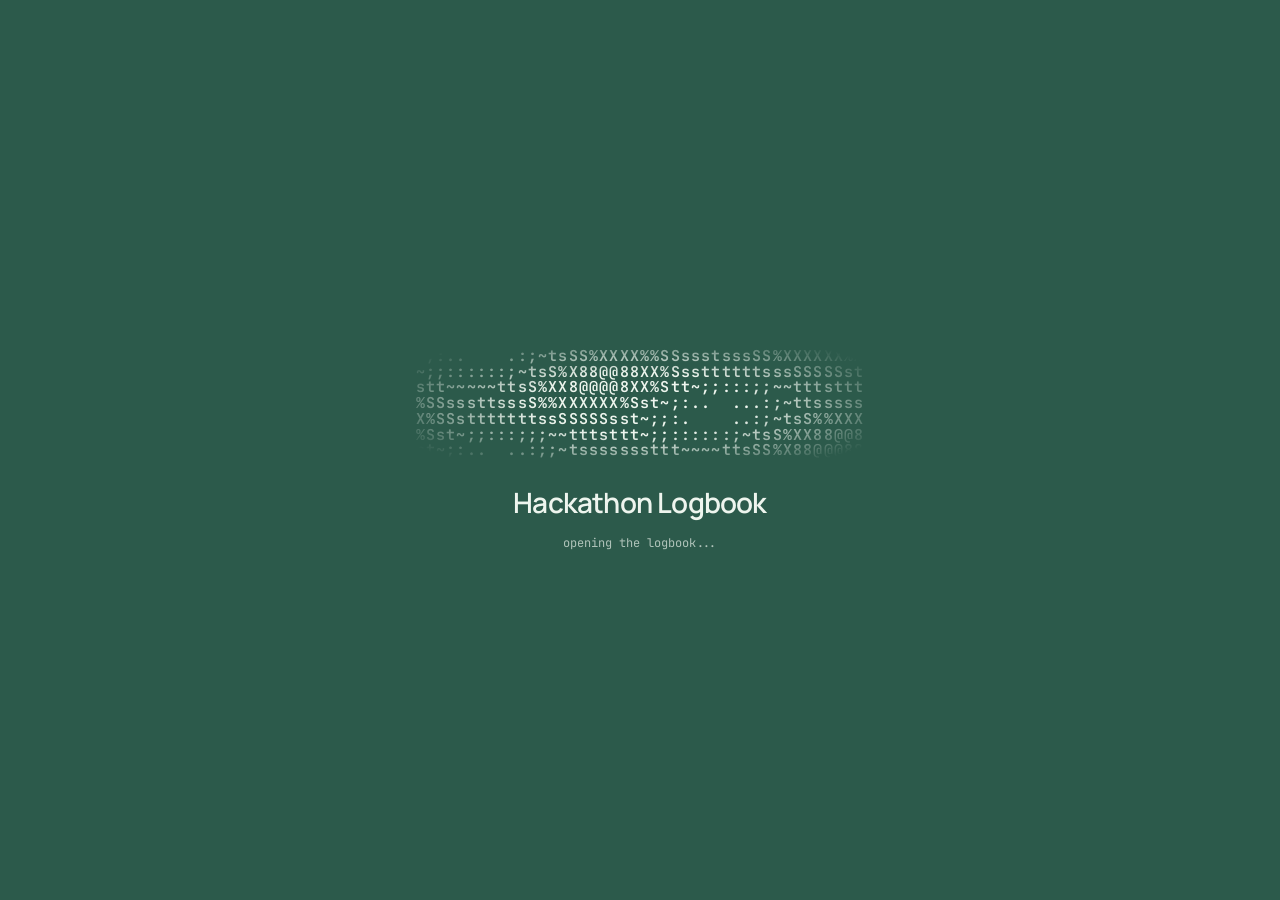
<file: index.html>
<!DOCTYPE html>
<html lang="en">
<head>
<meta charset="UTF-8" />
<title>Hackathon Logbook</title>
<link rel="icon" href="favicon.svg" type="image/svg+xml">
<link rel="alternate icon" href="favicon.ico" type="image/x-icon">
<meta name="viewport" content="width=device-width, initial-scale=1.0">
<meta name="theme-color" content="#2c5a4b">
<meta name="description" content="Swar Churi’s hackathon logbook. Browse events, projects, team photos, and results.">
<link rel="canonical" href="https://sc.is-a.dev/hackathons/">
<meta property="og:type" content="website">
<meta property="og:site_name" content="Swar Churi">
<meta property="og:url" content="https://sc.is-a.dev/hackathons/">
<meta property="og:title" content="Hackathon Logbook · Swar Churi">
<meta property="og:description" content="27 hackathons, 2024–2026. Projects, teams, results and photos from weekends spent building instead of resting.">
<meta property="og:image" content="https://sc.is-a.dev/hackathons/og.png">
<meta property="og:image:width" content="1200">
<meta property="og:image:height" content="630">
<meta property="og:image:alt" content="Hackathon Logbook, a record of weekends spent building instead of resting, over an ASCII koi pond">
<meta name="twitter:card" content="summary_large_image">
<meta name="twitter:title" content="Hackathon Logbook · Swar Churi">
<meta name="twitter:description" content="27 hackathons, 2024–2026. Projects, teams, results and photos.">
<meta name="twitter:image" content="https://sc.is-a.dev/hackathons/og.png">
<link rel="stylesheet" href="wallpaper.css">
<link rel="stylesheet" href="style.css">
</head>

<body class="loading">
<div id="loader" role="status" aria-label="Loading the logbook">
  <pre id="loader-art" aria-hidden="true"></pre>
  <div class="loader-title">Hackathon Logbook</div>
  <div class="loader-sub">opening the logbook<span aria-hidden="true">...</span></div>
</div>
<script src="loader.js"></script>
<div class="sky" id="sky" aria-hidden="true"></div>
<canvas id="wall" aria-hidden="true"></canvas>
<div class="veil" aria-hidden="true"></div>
<div class="pill dock" id="dock" role="group" aria-label="Wallpaper"></div>
<main class="container">

  <h1 class="title">Hackathon Logbook</h1>
  <div class="subtitle">
    A record of weekends spent building instead of resting.
  </div>

  <div class="divider"></div>

  <nav class="logbook-views" aria-label="Logbook views">
    <a href="#events" aria-current="true">Timeline</a>
    <a href="#photos">Gallery</a>
  </nav>

  <div id="timeline-view">
    <div class="filters" id="filters">
      <div class="filter filter-search">
        <label for="filter-search">Search events, projects, or teammates</label>
        <input id="filter-search" type="search" placeholder="BEACON or Sai">
      </div>
      <button class="filter-toggle" id="filter-toggle" type="button"
              aria-expanded="false" aria-controls="filter-options">Filters</button>
      <div class="filter-options" id="filter-options">
        <div class="filter">
          <label for="filter-year">Year</label>
          <select id="filter-year"></select>
        </div>
        <div class="filter">
          <label for="filter-result">Result</label>
          <select id="filter-result"></select>
        </div>
        <div class="filter">
          <label for="filter-location">Location</label>
          <select id="filter-location"></select>
        </div>
        <button class="filter-reset" id="filter-reset" type="button">Reset</button>
      </div>
    </div>

    <p class="filter-status" id="filter-status" role="status"></p>
    <div id="timeline" aria-busy="true"></div>

    <div class="reflection" id="summary"></div>
  </div>

  <section id="gallery-view" aria-label="Hackathon photo gallery" hidden>
    <div class="photo-grid" id="photo-grid"></div>
  </section>

  <footer class="footer">
    <p>this page exists so i don’t forget how far i’ve come</p>
    <a href="alpha/">Journal edition ↗</a>
  </footer>
</main>

<dialog id="gallery" aria-labelledby="gallery-title">
  <div class="gallery-header">
    <h2 id="gallery-title"></h2>
    <form method="dialog"><button autofocus>Close</button></form>
  </div>
  <img id="gallery-image" alt="">
  <div class="gallery-nav">
    <button id="gallery-prev" type="button">Previous</button>
    <span id="gallery-count" role="status"></span>
    <button id="gallery-next" type="button">Next</button>
  </div>
</dialog>
<script src="app.js"></script>
<script src="wallpaper.js" defer></script>
</body>
</html>
</file>
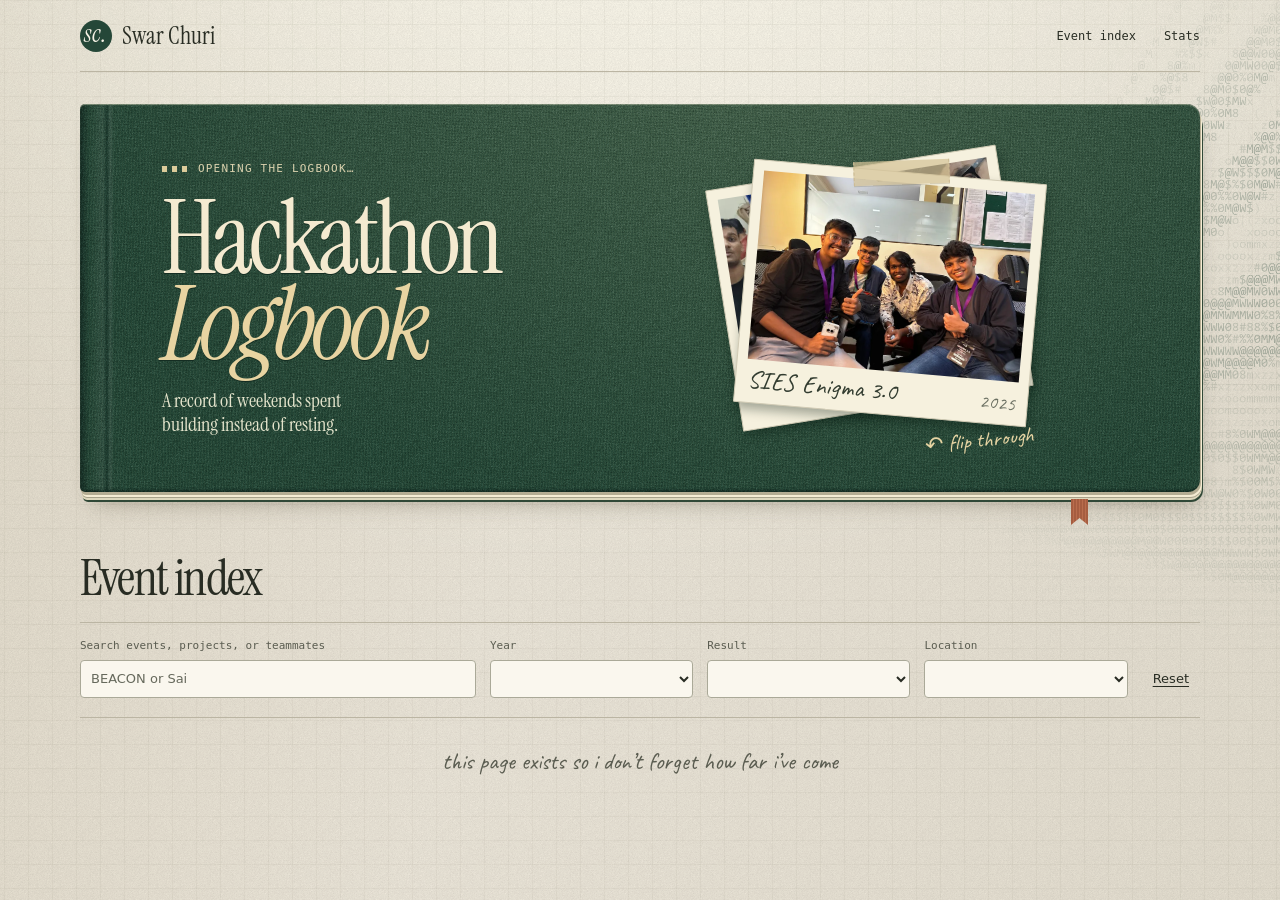
<file: alpha/index.html>
<!DOCTYPE html>
<html lang="en">
<head>
<meta charset="UTF-8" />
<title>Hackathon Logbook</title>
<link rel="icon" href="../favicon.ico" type="image/x-icon">
<meta name="viewport" content="width=device-width, initial-scale=1.0">
<meta name="theme-color" content="#203e32">
<meta name="description" content="Swar Churi’s personal hackathon journal. Projects, team photos, results, and weekends spent building.">
<link rel="preload" href="../assets/fonts/instrument-serif.woff2" as="font" type="font/woff2" crossorigin>

<link rel="stylesheet" href="style.css">
</head>

<body>
<div class="desk-ink" aria-hidden="true"></div>
<div class="container">
  <header class="masthead">
    <a class="author" href="https://swar.is-a.dev/"><span class="monogram" aria-hidden="true">sc.</span>Swar Churi</a>
    <nav aria-label="On this page"><a href="#archive">Event index</a><a href="#summary">Stats</a></nav>
  </header>
  <main>
  <section class="book-cover" aria-labelledby="book-title">
    <div class="cover-type">
      <div class="cover-record" id="cover-record" role="status">
        <span class="logbook-loader"><span class="loader-track" aria-hidden="true"></span>Opening the logbook…</span>
      </div>
      <h1 id="book-title">Hackathon<br><em>Logbook</em></h1>
      <p class="subtitle">A record of weekends spent<br>building instead of resting.</p>
    </div>
    <div class="print-stack">
      <div class="back-print" aria-hidden="true"><img id="back-photo" src="../assets/cover/tech-a-thon.webp" alt=""></div>
      <button class="front-print" id="flip-print" type="button" aria-label="Flip to the next event photo" aria-describedby="print-caption">
        <img id="cover-photo" src="../assets/cover/enigma.webp" alt="The Enigma team sitting together with their medals">
        <span class="print-caption" id="print-caption" aria-live="polite">SIES Enigma 3.0 <span>2025</span></span>
      </button>
      <span class="flip-hint" aria-hidden="true">↶ flip through</span>
    </div>
  </section>

  <section id="archive" aria-labelledby="index-title">
  <h2 class="section-title" id="index-title">Event index</h2>
  <div class="filters" id="filters">
    <div class="filter filter-search">
      <label for="filter-search">Search events, projects, or teammates</label>
      <input id="filter-search" type="search" placeholder="BEACON or Sai">
    </div>
    <button class="filter-toggle" id="filter-toggle" type="button"
            aria-expanded="false" aria-controls="filter-options">Filters</button>
    <div class="filter-options" id="filter-options">
      <div class="filter">
        <label for="filter-year">Year</label>
        <select id="filter-year"></select>
      </div>
      <div class="filter">
        <label for="filter-result">Result</label>
        <select id="filter-result"></select>
      </div>
      <div class="filter">
        <label for="filter-location">Location</label>
        <select id="filter-location"></select>
      </div>
      <button class="filter-reset" id="filter-reset" type="button">Reset</button>
    </div>
  </div>

  <p class="filter-status" id="filter-status" role="status"></p>
  <div id="timeline" aria-busy="true"></div>
  </section>

  <div class="reflection" id="summary"></div>

  </main>
  <footer class="footer">
    this page exists so i don’t forget how far i’ve come
  </footer>

</div>

<dialog id="gallery" aria-labelledby="gallery-title">
  <div class="gallery-header">
    <h2 id="gallery-title"></h2>
    <form method="dialog"><button autofocus>Close</button></form>
  </div>
  <img id="gallery-image" alt="">
  <div class="gallery-nav">
    <button id="gallery-prev" type="button">Previous</button>
    <span id="gallery-count" role="status"></span>
    <button id="gallery-next" type="button">Next</button>
  </div>
</dialog>
<script src="app.js"></script>
</body>
</html>
</file>
<file: wallpaper.css>
/* Scene palettes, wallpaper and dock from SC136/portfolios. */
:root {
    /* overwritten by the active wallpaper */
    --sky: #2c5a4b;
    --ink: #eef5ee;
    --dim: rgba(238, 245, 238, 0.66);
    --panel: rgba(18, 46, 37, 0.46);
    --panel-2: rgba(255, 255, 255, 0.07);
    --line: rgba(255, 255, 255, 0.16);
    --veil: rgba(44, 90, 75, 0.35);
    --shadow: rgba(0, 0, 0, 0.28);
}

/* ----- the wallpaper ----- */
.sky, #wall { position: fixed; inset: 0; width: 100%; height: 100%; }
.sky, #wall { pointer-events: none; }
.sky { z-index: -3; background: var(--sky); transition: opacity 0.35s ease; }
#wall { z-index: -2; transition: opacity 0.35s ease; }
.swapping .sky, .swapping #wall { opacity: 0; }
/* a light tint behind the content column; the wallpaper stays sharp, only the cards frost it */
.veil {
    position: fixed;
    z-index: -1;
    top: 0;
    bottom: 0;
    left: 50%;
    width: min(1120px, 100%);
    transform: translateX(-50%);
    background: var(--veil);
    -webkit-mask-image: linear-gradient(90deg, transparent, #000 14%, #000 86%, transparent);
    mask-image: linear-gradient(90deg, transparent, #000 14%, #000 86%, transparent);
    pointer-events: none;
    transition: background-color 0.5s ease;
}

/* ----- floating controls ----- */
.pill {
    display: inline-flex;
    align-items: center;
    gap: 4px;
    padding: 5px;
    border-radius: 999px;
    background: var(--panel);
    border: 1px solid var(--line);
    -webkit-backdrop-filter: blur(16px) saturate(1.3);
    backdrop-filter: blur(16px) saturate(1.3);
    box-shadow: 0 8px 24px -10px var(--shadow);
    font-size: 0.82rem;
    transition: background-color 0.5s ease, border-color 0.5s ease;
}
.dock {
    position: fixed;
    z-index: 10;
    top: 14px;
    left: 50%;
    transform: translateX(-50%);
}
.dock button {
    font: inherit;
    color: var(--dim);
    background: none;
    border: 0;
    border-radius: 999px;
    cursor: pointer;
    display: inline-flex;
    align-items: center;
    gap: 8px;
    padding: 6px 12px 6px 7px;
    transition: background-color 0.2s, color 0.2s;
}
.dock button:hover { color: var(--ink); }
.dock button[aria-pressed="true"] { color: var(--ink); background: var(--panel-2); box-shadow: 0 0 0 1px var(--line) inset; }
.dock .sw { width: 18px; height: 18px; border-radius: 50%; box-shadow: 0 0 0 1px var(--line), 0 1px 3px rgba(0, 0, 0, 0.25); }
.dock .sep { width: 1px; height: 18px; background: var(--line); margin: 0 3px; }
.dock .ico { padding: 7px; }
.dock .ico svg { width: 15px; height: 15px; display: block; }
.pill:focus-visible, .dock button:focus-visible { outline: 2px solid var(--ink); outline-offset: 3px; }

.dock [hidden] { display: none; }
@media (max-width: 720px) {
    #wall { opacity: .62; }
    .veil { -webkit-mask-image: none; mask-image: none; }
    .dock { left: auto; right: 12px; transform: none; }
    .dock .lbl { display: none; }
    .dock button { padding: 6px; }
}
@media (prefers-reduced-motion: reduce) {
    .sky, #wall, .veil, .pill, .dock button { transition: none; }
}
</file>
<file: style.css>
@font-face { font-family: Manrope; src: url("assets/fonts/manrope.woff2") format("woff2"); font-weight: 200 800; font-display: swap; }
@font-face { font-family: "JetBrains Mono"; src: url("assets/fonts/jetbrains-mono.woff2") format("woff2"); font-weight: 100 800; font-display: swap; }

:root {
  --bg: rgba(0, 0, 0, 0.32);
  --paper: var(--panel);
  --faint: var(--dim);
  --glow: rgba(255, 255, 255, 0.1);
  --accent: #f2d98a;
  --accent-hi: #fff0b8;
  --accent-win: #b7e07a;
  --accent-ok: #8fd3f4;
  --accent-loss: #ff8f86;
  --frost: blur(16px) saturate(1.3);
  --result-bg: rgba(255, 255, 255, 0.14);
}

* {
  box-sizing: border-box;
}

body {
  margin: 0;
  color: var(--ink);
  font-family: Manrope, system-ui, -apple-system, "Segoe UI", sans-serif;
  transition: color 0.5s ease;
}

.container {
  position: relative;
  max-width: 800px;
  margin: auto;
  padding: 84px 20px 100px;
}

/* ---------- Header ---------- */
.title {
  margin: 0;
  font-size: 36px;
  letter-spacing: -1.2px;
  font-weight: 600;
}

.subtitle {
  color: var(--faint);
  margin-top: 6px;
  max-width: 540px;
}

.divider {
  margin: 40px 0;
  border-top: 1px dashed var(--line);
}

.logbook-views {
  display: flex;
  gap: 4px;
  width: fit-content;
  margin-bottom: 20px;
  padding: 3px;
  border: 1px solid var(--line);
  border-radius: 12px;
  background: var(--panel);
}

.logbook-views a {
  padding: 10px 14px;
  border-radius: 8px;
  color: var(--ink);
  font: 13px/1.4 "JetBrains Mono", ui-monospace, monospace;
  text-decoration: none;
}

.logbook-views a:hover,
.logbook-views a[aria-current="true"] {
  background: var(--result-bg);
  color: var(--accent);
}

.logbook-views a:focus-visible,
.gallery-tile:focus-visible {
  outline: 2px solid var(--accent);
  outline-offset: 2px;
}

/* ---------- Filters ---------- */
.filters {
  display: grid;
  gap: 12px;
  margin-bottom: 28px;
  align-items: end;
}

.filter-options {
  display: grid;
  grid-template-columns: repeat(3, minmax(0, 1fr)) auto;
  align-items: end;
  gap: 12px;
}

.filter-toggle {
  display: none;
}

.filter label {
  display: block;
  font-size: 12px;
  color: var(--faint);
  margin-bottom: 6px;
  font-family: "JetBrains Mono", ui-monospace, monospace;
}

.filter select,
.filter input {
  width: 100%;
  background: var(--paper);
  color: var(--ink);
  border: 1px solid var(--line);
  border-radius: 10px;
  padding: 8px 10px;
  font-size: 13px;
  font-family: "JetBrains Mono", ui-monospace, monospace;
}

.filter-options .filter {
  display: grid;
  grid-template-columns: minmax(0, 1fr);
}

.filter-options select,
.filter-options .filter::after {
  grid-area: 2 / 1;
}

.filter-options select {
  appearance: none;
  padding-inline-end: 30px;
}

.filter-toggle::after,
.filter-options .filter::after {
  content: "";
  width: 6px;
  height: 6px;
  border: solid currentColor;
  border-width: 0 1.5px 1.5px 0;
  transform: translateY(-2px) rotate(45deg);
}

.filter-options .filter::after {
  place-self: center end;
  z-index: 1;
  margin-inline-end: 12px;
  pointer-events: none;
}

@supports (appearance: base-select) and selector(::picker(select)) {
  .filter-options select,
  .filter-options select::picker(select) {
    appearance: base-select;
  }

  .filter-options select::picker-icon {
    display: none;
  }

  .filter-options select::picker(select) {
    margin-block: 5px;
    padding: 4px;
    border: 1px solid var(--line);
    border-radius: 10px;
    background: linear-gradient(var(--panel), var(--panel)), var(--sky);
    color: var(--ink);
    box-shadow: 0 10px 24px var(--shadow);
  }

  .filter-options option {
    padding: 8px 10px;
    border-radius: 6px;
  }

  .filter-options option:checked {
    color: var(--accent);
  }

  .filter-options option:is(:hover, :focus-visible) {
    background: var(--result-bg);
  }

  .filter-options option::checkmark {
    order: 1;
    margin-inline-start: auto;
  }
}

.filter select:focus,
.filter input:focus {
  outline: none;
  border-color: color-mix(in srgb, var(--accent) 60%, transparent);
  box-shadow: 0 0 0 2px color-mix(in srgb, var(--accent) 15%, transparent);
}

.filter-reset {
  background: transparent;
  color: var(--faint);
  border: 1px dashed var(--line);
  border-radius: 10px;
  padding: 8px 12px;
  font-size: 12px;
  cursor: pointer;
  height: 38px;
}

.filter-reset:hover {
  color: var(--ink);
  border-color: color-mix(in srgb, var(--accent) 50%, transparent);
}

.filter-status {
  color: var(--faint);
  font-size: 14px;
}

.filter-status:empty {
  margin: 0;
}

/* ---------- Timeline ---------- */
/* ---------- Fullscreen loader ---------- */
#loader {
  position: fixed;
  inset: 0;
  z-index: 100;
  display: flex;
  flex-direction: column;
  align-items: center;
  justify-content: center;
  gap: 14px;
  background: var(--sky, #2c5a4b);
  color: var(--ink, #eef5ee);
  transition: opacity 0.6s ease, visibility 0.6s;
}
#loader.done { opacity: 0; visibility: hidden; pointer-events: none; }
body.loading { overflow: hidden; }
#loader-art {
  margin: 0 0 10px;
  font: 600 15px/1.05 "JetBrains Mono", ui-monospace, monospace;
  letter-spacing: 0.08em;
  color: var(--ink, #eef5ee);
  -webkit-mask-image: radial-gradient(ellipse 60% 70% at 50% 50%, #000 40%, transparent 100%);
  mask-image: radial-gradient(ellipse 60% 70% at 50% 50%, #000 40%, transparent 100%);
}
.loader-title { font-size: 28px; font-weight: 600; letter-spacing: -0.8px; }
.loader-sub { font: 12px "JetBrains Mono", ui-monospace, monospace; color: var(--dim, rgba(238, 245, 238, 0.66)); }
@media (prefers-reduced-motion: reduce) { #loader { transition: none; } }
.reflection:empty { display: none; }
#timeline [role="alert"] a { color: var(--accent); }
.year {
  margin-bottom: 50px;
  position: relative;
}

.year h2 {
  font-size: 18px;
  color: var(--faint);
  margin-bottom: 20px;
  letter-spacing: 2px;
  text-transform: uppercase;
  font-family: "JetBrains Mono", ui-monospace, monospace;
}

.entry {
  --entry-gap: 24px;
  position: relative;
  display: grid;
  grid-template-columns: 20px 1fr;
  gap: 16px;
  margin-bottom: var(--entry-gap);
}
.year-count {
  font-size: 12px;
  font-weight: 400;
  letter-spacing: 0;
  text-transform: none;
}
.entry:not(:last-child)::before {
  content: "";
  position: absolute;
  left: 4.5px;
  top: 11px;
  height: calc(100% + var(--entry-gap));
  width: 1px;
  background: var(--line);
  pointer-events: none;
}

.dot {
  position: relative;
  width: 10px;
  height: 10px;
  margin-top: 6px;
  border-radius: 50%;
  background: var(--faint);
  box-shadow: 0 0 0 6px rgba(255, 255, 255, 0.02);
}

.entry.winner .dot { background: var(--accent-win); }
.entry.runner .dot { background: var(--accent); }
.entry.finalist .dot, .entry.qualified .dot { background: var(--accent-ok); }
.entry.loss .dot { background: var(--accent-loss); }
.entry { scroll-margin-top: 20px; }
.entry.linked .card { border-color: var(--accent); }

.card {
  --card-radius: 12px;
  background: var(--paper);
  border: 1px solid var(--line);
  padding: 14px 16px;
  border-radius: var(--card-radius);
  box-shadow: 0 10px 30px rgba(0, 0, 0, 0.25);
  transition: transform 200ms ease, box-shadow 200ms ease, border-color 200ms ease;
  position: relative;
  overflow: hidden;
}

.card:hover {
  transform: translateY(-2px);
  border-color: color-mix(in srgb, var(--accent) 40%, transparent);
  box-shadow: 0 16px 36px rgba(0, 0, 0, 0.35), 0 0 0 1px var(--glow);
}

.event-photo {
  float: right;
  width: clamp(76px, 24%, 144px);
  aspect-ratio: 4 / 3;
  padding: 0;
  cursor: zoom-in;
  background: var(--bg);
  margin: 0 0 8px 14px;
  border: 1px solid var(--line);
  border-radius: 8px;
}

.event-photo img {
  display: block;
  width: 100%;
  height: 100%;
  object-fit: cover;
  border-radius: inherit;
}

.name {
  font-size: 15px;
  font-weight: 600;
}

.description {
  color: var(--ink);
  margin: 6px 0 0;
  font-size: 17px;
  line-height: 1.5;
}

.meta {
  margin-top: 6px;
  font-size: 13px;
  color: var(--faint);
}

.reveal-date,
.result,
.team-links,
.project-links {
  font-family: "JetBrains Mono", ui-monospace, monospace;
}

.reveal-date {
  margin-left: 6px;
}

.project-links {
  display: flex;
  flex-wrap: wrap;
  width: fit-content;
  max-width: 100%;
  margin-top: 10px;
  padding: 2px;
  border: 1px solid var(--line);
  border-radius: var(--card-radius);
  background: var(--result-bg);
}

.project-link {
  display: inline-flex;
  align-items: center;
  gap: 5px;
  min-height: 28px;
  padding-inline: 8px;
  border-radius: calc(var(--card-radius) - 3px);
  font-size: 12px;
  color: var(--ink);
  text-decoration: none;
}

.project-link:first-child {
  background: linear-gradient(135deg, color-mix(in srgb, var(--accent) 18%, transparent), transparent);
  color: var(--accent);
}

.project-link span {
  font: 13px/1 system-ui, sans-serif;
}

.project-link:hover {
  background: color-mix(in srgb, var(--accent) 22%, transparent);
  color: var(--accent-hi);
}

.project-link:focus-visible {
  outline: 2px solid var(--accent);
  outline-offset: -2px;
}

.photo-grid {
  display: grid;
  grid-template-columns: repeat(3, minmax(0, 1fr));
  gap: 12px;
}

.gallery-tile {
  display: flex;
  flex-direction: column;
  padding: 0;
  overflow: hidden;
  border: 1px solid var(--line);
  border-radius: 12px;
  background: var(--panel);
  color: var(--ink);
  font: inherit;
  text-align: start;
  cursor: zoom-in;
}

.gallery-tile:hover {
  border-color: var(--accent);
}

.gallery-tile img {
  width: 100%;
  aspect-ratio: 4 / 3;
  object-fit: cover;
}

.gallery-tile span {
  padding: 8px 10px;
  font-size: 13px;
}

@media (max-width: 520px) {
  .photo-grid { grid-template-columns: repeat(2, minmax(0, 1fr)); }
}

#gallery {
  width: min(900px, 95vw);
  padding: 16px;
  border: 1px solid var(--line);
  border-radius: 12px;
  background: var(--paper);
  color: var(--ink);
}

#gallery::backdrop { background: rgba(0, 0, 0, 0.82); }
body:has(#gallery[open]) { overflow: hidden; }

.gallery-header, .gallery-nav {
  display: flex;
  align-items: center;
  justify-content: space-between;
  gap: 12px;
}

.gallery-header h2 { margin: 0; font-size: 18px; }
#gallery button {
  background: var(--bg);
  color: var(--ink);
  border: 1px solid var(--line);
  border-radius: 8px;
  padding: 8px 12px;
  min-height: 44px;
  cursor: pointer;
}

#gallery-image {
  display: block;
  width: 100%;
  height: min(65dvh, 640px);
  margin: 12px 0;
  object-fit: contain;
  background: var(--bg);
  touch-action: pan-y pinch-zoom;
}

#gallery-count { margin: auto; color: var(--faint); font-size: 13px; }


.result {
  color: var(--ink);
  font-weight: 600;
  letter-spacing: 0.4px;
  text-transform: uppercase;
  font-size: 11px;
  display: inline-block;
  padding: 3px 10px;
  border-radius: 999px;
  background: var(--result-bg);
  border: 1px solid var(--line);
  box-shadow: 0 6px 18px -8px var(--shadow);
  backdrop-filter: blur(10px);
  -webkit-backdrop-filter: blur(10px);
}

.team-links a {
  color: var(--accent);
  text-decoration: none;
  border-bottom: 1px dashed color-mix(in srgb, var(--accent) 50%, transparent);
}

.team-links a:hover {
  color: var(--accent-hi);
  border-bottom-color: rgba(255, 240, 184, 0.9);
}

/* ---------- Reflection ---------- */
.reflection {
  margin-top: 60px;
  padding: 20px;
  border-left: 3px solid var(--line);
  color: var(--faint);
  font-size: 14px;
  background: linear-gradient(90deg, color-mix(in srgb, var(--accent) 6%, transparent), transparent);
}

.stats {
  margin-top: 16px;
  display: grid;
  gap: 10px;
}

.stat-totals {
  display: grid;
  grid-template-columns: repeat(auto-fit, minmax(min(128px, 100%), 1fr));
  gap: 16px;
  margin: 18px 0;
  padding: 16px 0;
  border-block: 1px solid var(--line);
}
.stat-totals dt, .stat-totals small { font-size: 12px; }
.stat-totals small { display: block; margin-top: 4px; color: var(--faint); font-family: Manrope, sans-serif; font-weight: 400; }
.stat-totals dd {
  margin: 4px 0;
  color: var(--ink);
  font: 600 24px "JetBrains Mono", monospace;
}

.stat {
  display: flex;
  align-items: baseline;
  justify-content: space-between;
  gap: 12px;
  font-size: 12px;
  font-family: "JetBrains Mono", ui-monospace, monospace;
  color: var(--faint);
}

.stat span:last-child {
  color: var(--ink);
  font-weight: 600;
}

.buddy {
  position: relative;
  display: inline-flex;
  align-items: center;
  gap: 6px;
  padding-bottom: 8px;
}

.buddy-toggle {
  font-size: 12px;
  color: var(--faint);
  transition: transform 200ms ease, color 200ms ease;
}

.buddy-list {
  position: absolute;
  right: 0;
  top: 22px;
  min-width: 180px;
  background: var(--paper);
  border: 1px solid var(--line);
  border-radius: 10px;
  padding: 8px 10px;
  box-shadow: 0 12px 28px rgba(0, 0, 0, 0.35);
  display: none;
  z-index: 5;
  pointer-events: auto;
}

.buddy-item {
  display: block;
  font-size: 12px;
  color: var(--faint);
  padding: 4px 0;
}

.buddy:hover .buddy-list {
  display: block;
}

.buddy:hover .buddy-toggle {
  color: var(--accent);
  transform: rotate(180deg);
}

.stats a {
  color: var(--accent);
  text-decoration: none;
  border-bottom: 1px dashed color-mix(in srgb, var(--accent) 50%, transparent);
}

.stats a:hover {
  color: var(--accent-hi);
  border-bottom-color: rgba(255, 240, 184, 0.9);
}

/* ---------- Footer ---------- */
.footer {
  margin-top: 80px;
  text-align: center;
  font-size: 12px;
  color: var(--faint);
}

@media (max-width: 600px) {
  .container {
    padding-top: 32px;
  }
  .divider {
    margin: 24px 0;
  }
  .title {
    font-size: 30px;
  }
  .filters {
    grid-template-columns: minmax(0, 1fr) auto;
    gap: 8px;
  }
  .filter-search {
    display: contents;
  }
  .filter-search label {
    grid-column: 1 / -1;
    margin-bottom: 0;
  }
  .filter input {
    min-height: 44px;
    font-size: 16px;
  }
  .filter-toggle {
    display: inline-flex;
    align-items: center;
    justify-content: center;
    gap: 8px;
    min-height: 44px;
    padding: 0 12px;
    border: 1px solid var(--line);
    border-radius: 10px;
    background: var(--paper);
    color: var(--ink);
    font: inherit;
    cursor: pointer;
  }
  .filter-toggle[aria-expanded="true"]::after {
    transform: translateY(2px) rotate(225deg);
  }
  .filter-options {
    grid-column: 1 / -1;
    grid-template-columns: repeat(2, minmax(0, 1fr));
    gap: 12px 8px;
  }
  .filter-toggle[aria-expanded="false"] + .filter-options {
    display: none;
  }
  .filter-options select,
  .filter-reset {
    min-height: 44px;
  }
  .entry {
    grid-template-columns: 14px 1fr;
  }
}

/* ---------- Frosted surfaces (portfolios look) ---------- */
.card, .filter select, .filter input, .filter-toggle, .filter-reset,
.reflection, .buddy-list, .result {
  -webkit-backdrop-filter: var(--frost);
  backdrop-filter: var(--frost);
}
.card { box-shadow: 0 10px 30px -12px var(--shadow); }
.card:hover { box-shadow: 0 16px 36px -14px var(--shadow), 0 0 0 1px var(--glow); }
.filter select, .filter input, .filter-toggle { background: var(--panel); }
.filter-reset { background: var(--panel-2); }
.reflection { background: var(--panel); border-radius: 12px; border: 1px solid var(--line); border-left-width: 3px; }
#gallery { background: var(--panel); -webkit-backdrop-filter: var(--frost); backdrop-filter: var(--frost); }
#gallery::backdrop { background: rgba(0, 0, 0, 0.6); }
.event-photo { background: var(--panel-2); }
.title, .name, .year h2 { text-shadow: 0 1px 14px var(--shadow); }
.footer a { color: var(--ink); margin-left: 8px; }
@media (max-width: 720px) { .container { padding-top: 64px; } }

/* ---------- Per-scene contrast ---------- */
html[data-wallpaper="sharks"] {
  --accent: #8a5200; --accent-hi: #5c3600;
  --accent-win: #3f7d12; --accent-ok: #1d6fa5; --accent-loss: #c0392b;
  --panel: rgba(255, 255, 255, 0.88) !important;
  --dim: rgba(27, 28, 30, 0.74) !important;
  --result-bg: rgba(0, 0, 0, 0.07);
}
html[data-wallpaper="clouds"] {
  --accent: #0a4a94; --accent-hi: #062f63;
  --accent-win: #1d7a2c; --accent-ok: #0a4a94; --accent-loss: #b3261e;
  --panel: rgba(255, 255, 255, 0.8) !important;
  --dim: rgba(15, 36, 64, 0.8) !important;
  --line: rgba(15, 36, 64, 0.2) !important;
  --result-bg: rgba(15, 36, 64, 0.08);
}
html[data-wallpaper="clouds"] .title, html[data-wallpaper="clouds"] .name, html[data-wallpaper="clouds"] .year h2,
html[data-wallpaper="sharks"] .title, html[data-wallpaper="sharks"] .name, html[data-wallpaper="sharks"] .year h2 { text-shadow: none; }
html[data-wallpaper="clouds"] #loader-art, html[data-wallpaper="sharks"] #loader-art { color: var(--ink); }
</file>
<file: alpha/style.css>
@font-face {
  font-family: "Instrument Serif";
  src: url("../assets/fonts/instrument-serif.woff2") format("woff2");
  font-display: swap;
}
@font-face {
  font-family: "Instrument Serif";
  src: url("../assets/fonts/instrument-serif-italic.woff2") format("woff2");
  font-style: italic;
  font-display: swap;
}
@font-face {
  font-family: Caveat;
  src: url("../assets/fonts/caveat.woff2") format("woff2");
  font-display: swap;
}

:root {
  color-scheme: light;
  --ink: #282c23;
  --muted: #5a5c50;
  --line: #bbb5a3;
  --paper: #f6f2e6;
  --green: #254738;
  --rust: #8e402e;
  --serif: "Instrument Serif", Georgia, serif;
  --hand: Caveat, cursive;
  --mono: ui-monospace, "Cascadia Mono", Consolas, monospace;
}
* { box-sizing: border-box; }
body {
  margin: 0;
  isolation: isolate;
  background: #efeade;
  color: var(--ink);
  font: 16px/1.5 system-ui, sans-serif;
}
body::before, body::after {
  content: "";
  position: fixed;
  inset: 0;
  pointer-events: none;
  z-index: -2;
}
body::before {
  background:
    linear-gradient(to right, #706d4f0d 1px, transparent 1px) center top / 24px 24px,
    linear-gradient(to bottom, #706d4f0d 1px, transparent 1px) center top / 24px 24px,
    radial-gradient(ellipse 78% 80% at 48% -12%, #fffcef 4%, transparent 94%),
    linear-gradient(106deg, #e6dfce, #f0eadd 43%, #e8e2d3);
}
body::after {
  z-index: -1;
  background: url("../assets/cover/grain.png") repeat;
  mix-blend-mode: multiply;
  opacity: .11;
}
.desk-ink {
  position: fixed;
  top: -70px;
  right: -75px;
  width: clamp(350px, 43vw, 720px);
  aspect-ratio: 1064 / 1426;
  z-index: -1;
  pointer-events: none;
  background: url("../assets/cover/atrium-ink.webp") center / contain no-repeat;
  mask-image: linear-gradient(90deg, transparent, #0003 35%, #000 82%), linear-gradient(transparent 5%, #000 26%, #000 56%, transparent);
  mask-composite: intersect;
  opacity: .31;
}
@media (prefers-reduced-motion: no-preference) {
  .desk-ink { animation: ink-light 14s ease-in-out infinite alternate; }
}
@keyframes ink-light { to { opacity: .2; } }
::selection { background: #decaa3; color: #182e23; }
a { color: inherit; text-underline-offset: .22em; }
button, input, select { font: inherit; color: inherit; }
button { cursor: pointer; }
:focus-visible { outline: 3px solid #af542f; outline-offset: 3px; }
.container { width: min(1120px, calc(100% - 96px)); margin: auto; }

/* ---------- Header ---------- */
.masthead {
  display: flex;
  justify-content: space-between;
  align-items: center;
  min-height: 72px;
  gap: 20px;
  border-bottom: 1px solid var(--line);
}
.masthead a { text-decoration: none; }
.masthead a:hover { text-decoration: underline; }
.author { display: inline-flex; align-items: center; gap: 10px; font: 24px/1 var(--serif); }
.monogram {
  display: grid;
  place-items: center;
  width: 32px;
  height: 32px;
  padding: 0 2px 3px 0;
  border-radius: 50%;
  background: var(--green);
  color: var(--paper);
  font: italic 25px/.9 var(--serif);
}
.masthead nav { display: flex; gap: 28px; font: 12px/1.5 var(--mono); }
.book-cover {
  position: relative;
  isolation: isolate;
  display: grid;
  grid-template-columns: 1.1fr .9fr;
  align-items: center;
  margin: 32px 0 58px;
  padding: clamp(34px, 4.2vw, 58px) clamp(42px, 6.4vw, 92px);
  min-height: 388px;
  border-radius: 5px 13px 12px 5px;
  color: #f4ead0;
  background:
    linear-gradient(90deg, #12251fa8, transparent 10px, #ffffff10 23px, #0d251e78 27px, #ffffff16 30px, transparent 34px),
    repeating-linear-gradient(92deg, transparent 0 2px, #c5cd9a0c 2px 3px),
    repeating-linear-gradient(2deg, transparent 0 2px, #0b231b22 2px 3px),
    radial-gradient(ellipse at 62% -15%, #44604a, transparent 76%), #234535;
  box-shadow: inset 0 1px 1px #809079, inset 1px -2px 3px #132a21, 1px 3px #b4ad93,
    2px 5px #f4ecd3, 2px 6px #a7a28b, 2px 8px #ded8bd, 3px 10px #304837, 5px 20px 22px -10px #4c402d62;
}
.book-cover::before {
  content: "";
  position: absolute;
  inset: 0;
  border-radius: inherit;
  pointer-events: none;
  z-index: -1;
  background: url("../assets/cover/grain.png");
  mix-blend-mode: soft-light;
  opacity: .52;
}
.book-cover::after {
  content: "";
  position: absolute;
  top: calc(100% + 7px);
  right: 10%;
  width: 17px;
  height: 26px;
  background: repeating-linear-gradient(90deg, #a65d40 0 2px, #b96d4d 2px 3px);
  clip-path: polygon(0 0, 100% 0, 100% 100%, 50% 73%, 0 100%);
}
.cover-record {
  min-height: 18px;
  color: #dcd3af;
  font: 11px/1.6 var(--mono);
  letter-spacing: .11em;
  text-transform: uppercase;
}
.book-cover h1 {
  margin: 18px 0 20px;
  font: 400 clamp(78px, 8vw, 112px)/.84 var(--serif);
  letter-spacing: -.045em;
  text-shadow: 0 1px 0 #142d22;
}
.book-cover h1 em { font-weight: 400; color: #e8d4a2; }
.subtitle { margin: 0; color: #e4e4cc; font: 20px/1.22 var(--serif); }
.print-stack {
  position: relative;
  justify-self: center;
  width: clamp(210px, 23vw, 296px);
  margin: 5px 6% 15px 0;
}
.front-print, .back-print {
  display: block;
  width: 100%;
  background: #f6f1de;
  border: 1px solid #d1cbb5;
  padding: 10px 10px 0;
  border-radius: 1px;
  box-shadow: 2px 6px 11px #07160f57;
}
.back-print {
  position: absolute;
  inset: 0;
  transform: translate(-7%, -2%) rotate(-9deg);
}
.front-print { position: relative; transform: rotate(5deg); color: #323c30; }
.front-print::before {
  content: "";
  position: absolute;
  z-index: 1;
  top: -12px;
  left: 34%;
  width: 32%;
  height: 24px;
  transform: rotate(-7deg);
  background: #d6c497b8;
  border-inline: 1px dashed #ccbb94;
  box-shadow: 0 1px 0 #5c513633;
  pointer-events: none;
}
.front-print img, .back-print img {
  display: block;
  width: 100%;
  aspect-ratio: 1.44;
  object-fit: cover;
  object-position: center 45%;
}
.print-caption {
  display: flex;
  justify-content: space-between;
  align-items: baseline;
  gap: 5px;
  padding: 5px 2px 8px;
  font: 25px/1.2 var(--hand);
}
.print-caption span { color: #6b7062; font-size: 19px; }
.flip-hint {
  position: absolute;
  top: calc(100% + 14px);
  right: 1%;
  color: #e6d4a3;
  font: 22px/1 var(--hand);
  transform: rotate(-6deg);
  pointer-events: none;
}

/* ---------- Filters ---------- */
#archive, #summary { scroll-margin-top: 22px; }
.section-title {
  margin: 0;
  font: 400 clamp(39px, 4vw, 56px)/1.08 var(--serif);
  letter-spacing: -.035em;
}
#index-title { margin-bottom: 17px; }
.filters, .filter-options { display: grid; align-items: end; gap: 14px; }
.filters {
  grid-template-columns: minmax(0,.92fr) minmax(0,1.65fr);
  padding: 15px 0 19px;
  border-block: 1px solid var(--line);
}
.filter-options { grid-template-columns: repeat(3,minmax(0,1fr)) auto; }
.filter { min-width: 0; }
.filter label {
  display: block;
  color: var(--muted);
  font: 11px/1.5 var(--mono);
  margin-bottom: 5px;
}
.filter select, .filter input, .filter-toggle, .filter-reset, #gallery button {
  background: #faf7ee;
  border: 1px solid #aaa998;
  border-radius: 4px;
  font: 13px/1.2 system-ui, sans-serif;
  min-height: 38px;
  padding: 7px 10px;
}
.filter input, .filter select { width: 100%; }
.filter input::placeholder { color: #66695c; }
.filter-reset { border-color: transparent; background: transparent; text-decoration: underline; text-underline-offset: 3px; }
.filter-toggle { display: none; }
.filter-status { margin: 14px 0; font: 13px/1.5 var(--mono); color: var(--muted); }
.filter-status:empty { display: none; }

/* ---------- Timeline ---------- */
.logbook-loader { display: inline-flex; align-items: center; gap: 9px; }
.loader-track {
  width: 27px;
  height: 6px;
  background: repeating-linear-gradient(90deg,#ddcc9b 0 5px, transparent 5px 10px);
  animation: ink-pass 1.2s ease-in-out infinite alternate;
}
@keyframes ink-pass { from { clip-path: inset(0 76% 0 0); } to { clip-path: inset(0); } }
.year {
  --year-column: clamp(105px, 12vw, 170px);
  position: relative;
  padding: 25px 0 6px var(--year-column);
  border-bottom: 1px solid var(--line);
}
.year-heading {
  position: absolute;
  top: 26px;
  left: 0;
  margin: 0;
  font: 400 clamp(38px, 4.7vw, 64px)/.95 var(--serif);
  letter-spacing: -.055em;
  color: var(--green);
}
.year-count { display: block; margin: 9px 0 0 2px; font: 11px/1.2 var(--mono); color: var(--muted); letter-spacing: 0; }
.entry {
  position: relative;
  --status-ink: #626451;
  display: grid;
  grid-template-columns: 14px minmax(0,1fr);
  column-gap: 16px;
  scroll-margin-top: 16px;
}
.entry.loss { --status-ink: #8b4538; }
.entry.qualified, .entry.finalist { --status-ink: #315c49; }
.entry.runner, .entry.winner { --status-ink: #805514; }
.dot {
  position: relative;
  z-index: 1;
  justify-self: center;
  width: 7px;
  height: 7px;
  border-radius: 50%;
  margin-top: 16px;
  background: var(--status-ink);
}
.entry:not(:last-child)::before {
  content: "";
  position: absolute;
  left: 6.5px;
  top: 19px;
  height: 100%;
  border-left: 1px solid var(--line);
}
.card {
  display: flow-root;
  min-width: 0;
  padding: 3px 0 20px;
  margin-bottom: 15px;
  border-bottom: 1px solid #c8c2b1;
}
.entry:last-child .card { border-bottom: 0; margin-bottom: 0; }
.entry.linked .card { background: #e5d8ac68; }
.entry-heading { display: flex; align-items: baseline; flex-wrap: wrap; gap: 4px 14px; }
.name { margin: 0; font: 400 clamp(26px, 2.5vw, 35px)/1.07 var(--serif); letter-spacing: -.025em; }
.result {
  color: var(--status-ink);
  border: 1px solid currentColor;
  border-radius: 2px;
  padding: 2px 5px;
  font: 10px/1.2 var(--mono);
  letter-spacing: .03em;
  text-transform: uppercase;
}
.description { margin: 8px 0; max-width: 68ch; font-size: 15px; line-height: 1.45; overflow-wrap: anywhere; }
.meta { display: flex; flex-wrap: wrap; gap: 3px 12px; align-items: baseline; color: var(--muted); font: 11px/1.6 var(--mono); }
.team-links a, .project-link { color: #37573c; }
.project-link { display: inline-block; margin-top: 8px; font-size: 13px; }
.event-photo {
  float: right;
  width: clamp(80px, 15%, 122px);
  margin: 3px 4px 9px 18px;
  padding: 4px 4px 9px;
  background: #fcf8ea;
  border: 1px solid #c8c0a8;
  transform: rotate(2deg);
  box-shadow: 1px 2px 4px #302d2126;
  cursor: zoom-in;
}
.event-photo img { display: block; width: 100%; aspect-ratio: 4 / 3; object-fit: cover; }
#gallery {
  width: min(900px,94vw);
  padding: 16px;
  border: 1px solid var(--line);
  border-radius: 3px;
  background: var(--paper);
  color: var(--ink);
}
#gallery::backdrop { background: rgb(15 24 17 / 83%); }
body:has(#gallery[open]) { overflow: hidden; }
.gallery-header, .gallery-nav { display: flex; align-items: center; justify-content: space-between; gap: 12px; }
.gallery-header h2 { margin: 0; font: 30px/1.04 var(--serif); }
#gallery button { min-height: 44px; }
#gallery-image { display: block; width: 100%; height: min(65dvh,640px); margin: 12px 0; object-fit: contain; background: #222921; touch-action: pan-y pinch-zoom; }
#gallery-count { margin: auto; color: var(--muted); font: 12px var(--mono); }

/* ---------- Reflection ---------- */
.reflection:empty { display: none; }
.reflection {
  margin-top: 48px;
  padding: clamp(24px,4vw,48px);
  background: #f7f3e7;
  border: 1px solid var(--line);
  box-shadow: 3px 4px 0 -1px #e5dfcc, 3px 4px 0 0 #bbb6a5;
}
.breakdown { margin: 12px 0; color: var(--muted); font-size: 14px; }
.stat-totals { display: grid; grid-template-columns: repeat(3,minmax(0,1fr)); gap: 12px; margin: 22px 0; padding: 18px 0; border-block: 1px solid var(--line); }
.stat-totals dt { font: 12px/1.4 var(--mono); }
.stat-totals dd { margin: 4px 0 0; font: 46px/1 var(--serif); color: var(--green); }
.stat-totals small { display: block; margin-top: 6px; font: 12px/1.4 system-ui,sans-serif; color: var(--muted); }
.stats { display: grid; gap: 12px; font-size: 14px; }
.stat { display: flex; justify-content: space-between; gap: 12px; }
.stat > :last-child { text-align: right; }
.buddy-menu summary { cursor: pointer; }
.buddy-list { display: grid; margin-top: 6px; padding: 6px 0; border-top: 1px solid var(--line); text-align: left; }
.buddy-item { padding: 3px; }

/* ---------- Footer ---------- */
.footer { margin: 28px 0 48px; color: var(--muted); text-align: center; font: 24px/1.3 var(--hand); }
@media (max-width: 820px) {
  .container { width: calc(100% - 52px); }
  .book-cover { min-height: 340px; padding-inline: 50px 28px; }
  .filters { grid-template-columns: 1fr; }
  .year { --year-column: 96px; }
  .print-caption { font-size: 21px; }
  .print-caption span { font-size: 16px; }
}
@media (max-width: 600px) {
  .container { width: calc(100% - 32px); }
  .masthead { min-height: 56px; }
  .masthead nav { gap: 16px; }
  .book-cover {
    display: block;
    padding: 30px 24px 38px 37px;
    margin: 22px 0 41px;
    background-size: auto;
  }
  .book-cover h1 { font-size: clamp(68px,16vw,88px); margin: 14px 0; }
  .subtitle { font-size: 18px; }
  .print-stack { width: clamp(146px,45vw,202px); margin: 23px 4% 3px auto; }
  .front-print, .back-print { padding: 6px 6px 0; }
  .front-print::before { height: 15px; top: -7px; }
  .print-caption { font-size: 18px; padding: 3px 0 4px; }
  .print-caption span { font-size: 14px; }
  .flip-hint { font-size: 17px; top: calc(100% + 6px); right: 4%; }
  .filters { grid-template-columns: minmax(0,1fr) auto; gap: 8px; padding-block: 12px; }
  .filter-search { display: contents; }
  .filter-search label { grid-column: 1 / -1; margin: 0; }
  .filter input { font-size: 16px; }
  .filter input, .filter select, .filter-toggle, .filter-reset { min-height: 44px; }
  .filter-toggle { display: block; }
  .filter-toggle::after { content: " ⌄"; }
  .filter-toggle[aria-expanded="true"]::after { content: " ⌃"; }
  .filter-options { grid-column: 1 / -1; grid-template-columns: repeat(2,minmax(0,1fr)); gap: 10px; }
  .filter-toggle[aria-expanded="false"] + .filter-options { display: none; }
  .year { padding: 22px 0 0; }
  .year-heading { position: static; display: flex; align-items: baseline; gap: 12px; margin: 0 0 16px; }
  .year-count { margin: 0; }
  .entry { column-gap: 8px; }
  .name { font-size: 28px; }
  .description { font-size: 14px; }
  .entry-heading { gap: 6px 10px; }
  .meta { column-gap: 8px; }
  .event-photo { margin-left: 10px; }
  .stat-totals { gap: 8px; }
  .stat-totals dt { font-size: 11px; }
  .stat-totals dd { font-size: 36px; }
}
@media (prefers-reduced-motion: reduce) {
  .loader-track { animation: none; }
}
</file>
